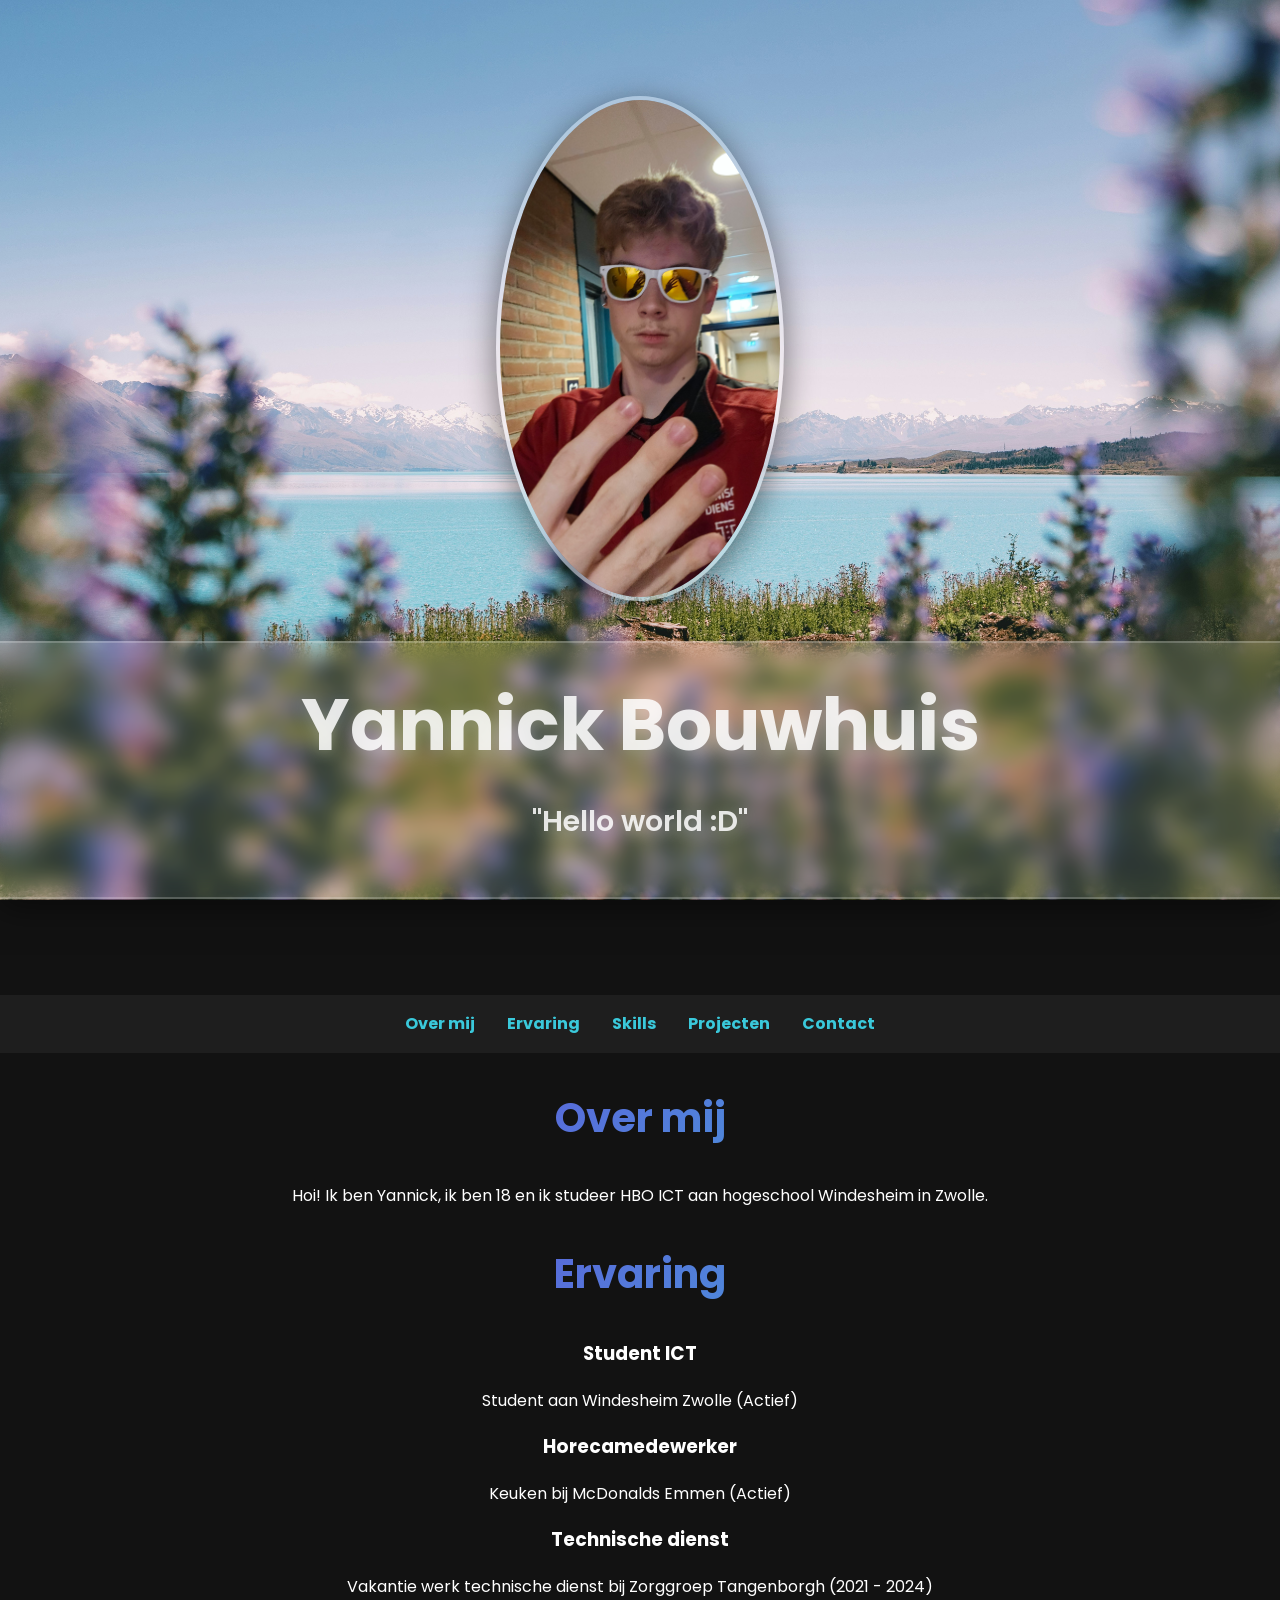
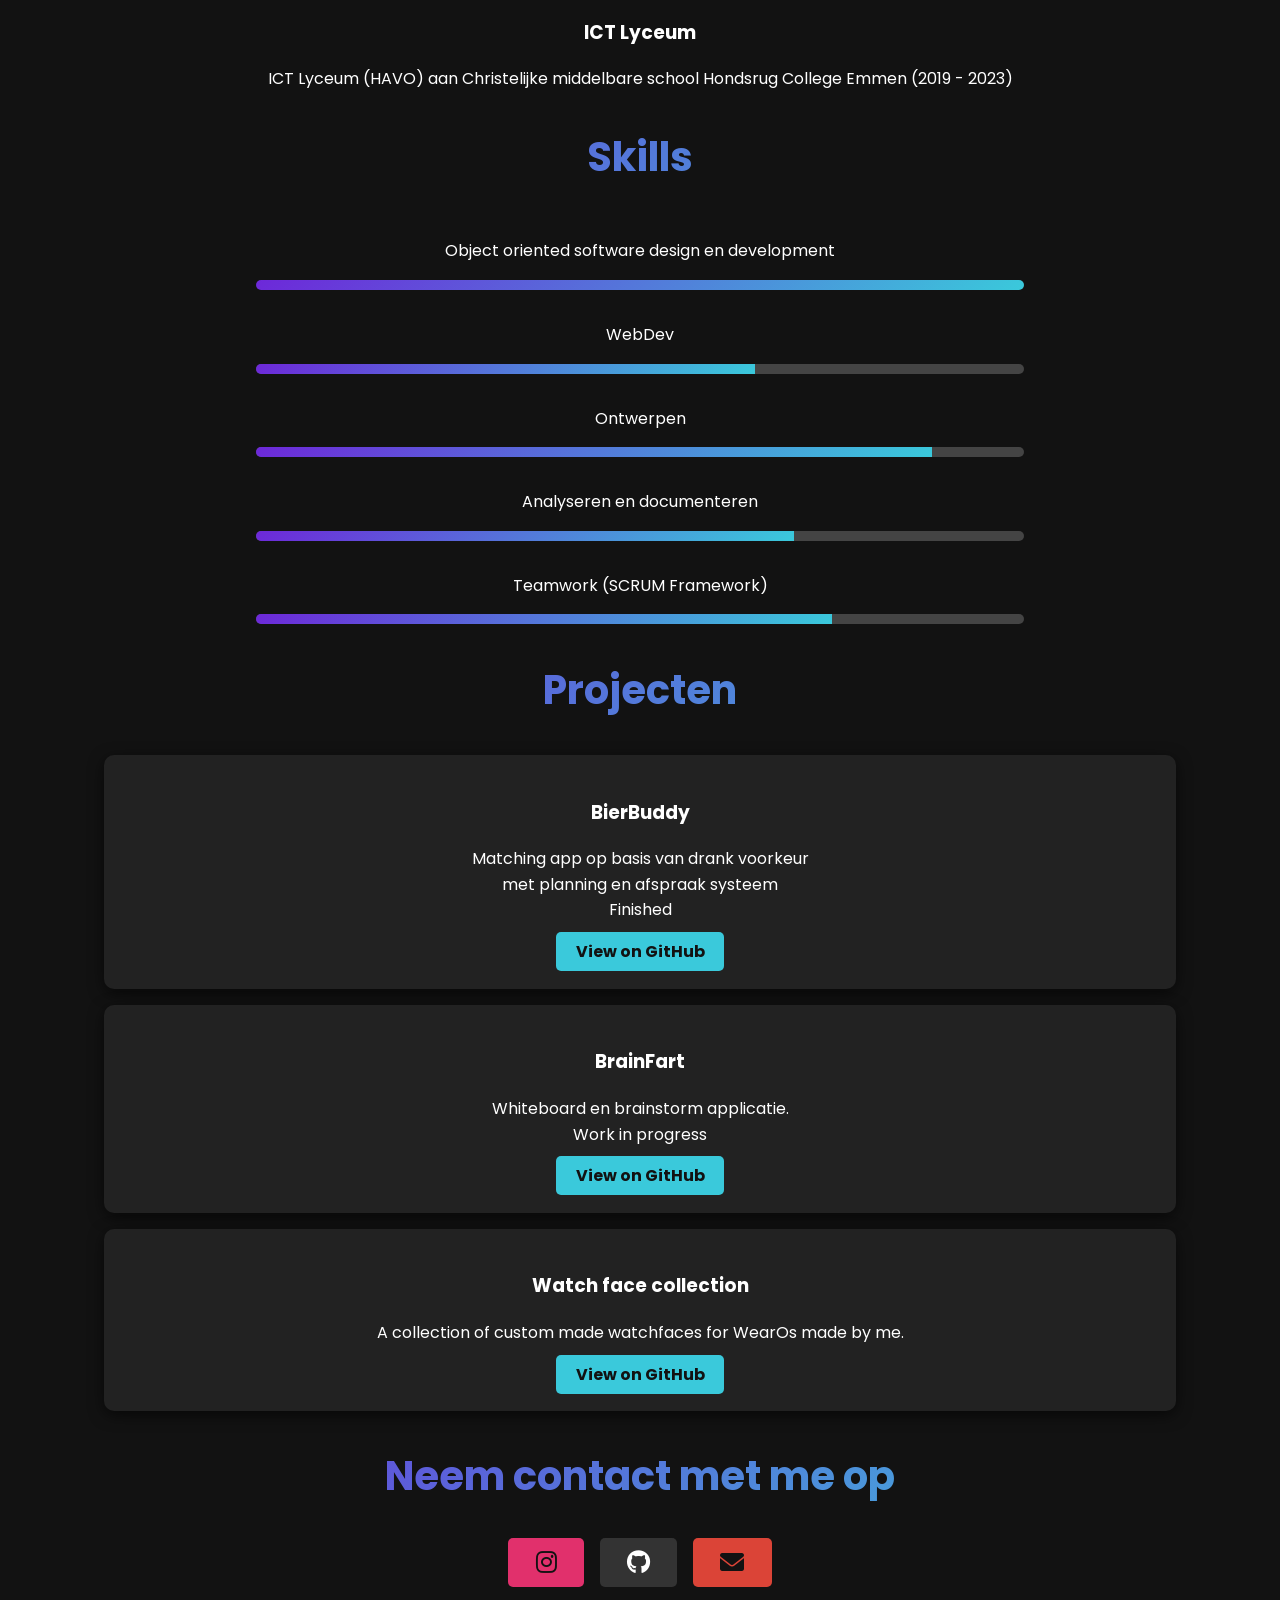
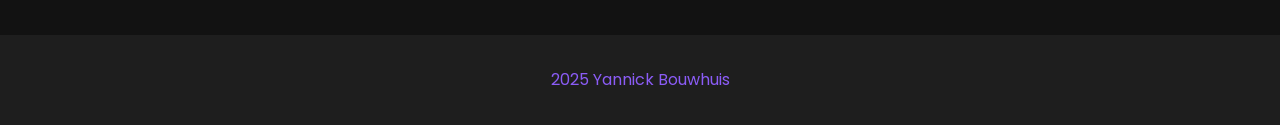
<file: index.html>
<!DOCTYPE html>
<html lang="nl">
<head>
    <meta charset="UTF-8">
    <meta name="viewport" content="width=device-width, initial-scale=1.0">
    <title>Y Bouwhuis | Portfolio</title>
    <link rel="stylesheet" href="styles.css">
    <link rel="stylesheet" href="https://cdnjs.cloudflare.com/ajax/libs/font-awesome/6.0.0/css/all.min.css">
    <link rel="stylesheet" href="https://fonts.googleapis.com/css2?family=Poppins:wght@300;400;600&display=swap">
    <link rel="icon" href="favicon.png" type="image/png">
</head>
<body>
    <div id="loading-screen">
        <div class="loader"></div>
        <p>Loading...</p>
    </div>

    <header class="hero">
        <div class="container">
            <img src="pfp.png" alt="Yannick Bouwhuis" class="profile-pic">
            <div class="hero-title">
                <h1>Yannick Bouwhuis</h1>
                <p class="tagline" lang="en">"Hello world :D"</p>
            </div>
        </div>
    </header>


    <nav class="navbar">
        <a href="#about">Over mij</a>
        <a href="#experience">Ervaring</a>
        <a href="#skills">Skills</a>
        <a href="#projects">Projecten</a>
        <a href="#contact">Contact</a>
    </nav>

    <section id="about">
        <div class="container">
            <h2>Over mij</h2>
            <p>Hoi! Ik ben Yannick, ik ben 18 en ik studeer HBO ICT aan hogeschool Windesheim in Zwolle.</p>
        </div>
    </section>

    <section id="experience">
        <div class="container">
            <h2>Ervaring</h2>
            <div class="timeline">

                <div class="timeline-item">
                    <h3>Student ICT</h3>
                    <p>Student aan Windesheim Zwolle (Actief)</p>
                </div>

                <div class="timeline-item">
                    <h3>Horecamedewerker</h3>
                    <p>Keuken bij McDonalds Emmen (Actief)</p>
                </div>

                <div class="timeline-item">
                    <h3>Technische dienst</h3>
                    <p>Vakantie werk technische dienst bij Zorggroep Tangenborgh (2021 - 2024)</p>
                </div>

                <div class="timeline-item">
                    <h3>ICT Lyceum</h3>
                    <p>ICT Lyceum (HAVO) aan Christelijke middelbare school Hondsrug College Emmen (2019 - 2023)</p>
                </div>

            </div>
        </div>
    </section>

    <section id="skills">
        <div class="container">
            <h2>Skills</h2>

            <div class="skill">
                <p>Object oriented software design en development</p>
                <div class="progress-bar"><div style="width: 100%"></div></div>
            </div>

            <div class="skill">
                <p>WebDev</p>
                <div class="progress-bar"><div style="width: 65%"></div></div>
            </div>

            <div class="skill">
                <p>Ontwerpen</p>
                <div class="progress-bar"><div style="width: 88%"></div></div>
            </div>

            <div class="skill">
                <p>Analyseren en documenteren</p>
                <div class="progress-bar"><div style="width: 70%"></div></div>
            </div>

            <div class="skill">
                <p>Teamwork (SCRUM Framework)</p>
                <div class="progress-bar"><div style="width: 75%"></div></div>
            </div>

</section>

    <section id="projects">
        <div class="container">
            <h2>Projecten</h2>

            <div class="project-card">
                <h3>BierBuddy</h3>
                <p>Matching app op basis van drank voorkeur <br />met planning en afspraak systeem<br />Finished</p>
                <a href="https://github.com/HiddeXA/BierBuddy" class="btn">View on GitHub</a>
            </div>

            <div class="project-card">
                <h3>BrainFart</h3>
                <p>Whiteboard en brainstorm applicatie. <br/>Work in progress</p>
                <a href="https://github.com/Yannick-student/BrainFart" class="btn">View on GitHub</a>
            </div>

            <div class="project-card">
                <h3>Watch face collection</h3>
                <p>A collection of custom made watchfaces for WearOs made by me.</p>
                <a href="https://github.com/Yannick-student/WatchFaceCollection" class="btn">View on GitHub</a>
            </div>

        </div>
    </section>

    <section id="contact">
        <div class="container">
            <h2>Neem contact met me op</h2>
            <div class="socials">
                <a href="https://www.instagram.com/yanbouw?igsh=MWZ3dW9lN28wZmp0dA==" class="btn insta"><i class="fab fa-instagram"></i></a>
                <a href="https://github.com/Yannick-student" class="btn github" target="_blank">
                    <i class="fab fa-github"></i>
                </a>
                <a href="mailto:bouwhuisyannick@gmail.com" class="btn mail"><i class="fas fa-envelope"></i></a>
            </div>
        </div>
    </section>

    <footer>
        <p>2025 Yannick Bouwhuis</p>
    </footer>

    <script src="script.js"></script>
</body>
</html>
</file>
<file: styles.css>
/* Gradient Definition */
:root {
	--primary-gradient: linear-gradient(135deg, #6D28D9, #3AC9DB);
}


body {
	margin: 0;
	font-family: 'Poppins', sans-serif;
	background-color: #121212;
	color: #fff;
	line-height: 1.6;
}


#loading-screen {
	position: fixed;
	width: 100%;
	height: 100vh;
	background-color: #121212;
	color: #fff;
	display: flex;
	flex-direction: column;
	align-items: center;
	justify-content: center;
	z-index: 9999; 
	opacity: 1;
	visibility: visible;
	transition: opacity 0.5s ease, visibility 0.5s;
}

.loader {
	border: 6px solid rgba(255, 255, 255, 0.2);
	border-top: 6px solid #3AC9DB;
	border-radius: 50%;
	width: 60px;
	height: 60px;
	animation: spin 1s linear infinite;
	margin-bottom: 1rem;
}

@keyframes spin {
	from {
		transform: rotate(0deg);
	}

	to {
		transform: rotate(360deg);
	}
}

#loading-screen.hidden {
	opacity: 0;
	visibility: hidden;
}



.hero {
	text-align: center;
	padding: 6rem 0;
	background: var(--primary-gradient);
	background-image: url('bg.jpg');
	background-size: cover;
	background-attachment: fixed; 
	background-position: center;
	background-blend-mode: overlay;
}

.profile-pic {
	width: 280px;
	border-radius: 50%;
	border: 4px solid rgba(255, 255, 255, 0.3); 
	box-shadow: 0 8px 32px rgba(0, 0, 0, 0.5); 
	backdrop-filter: blur(15px);
	-webkit-backdrop-filter: blur(15px); 
	transition: transform 0.3s ease; 
}


.hero-title {
	width: 100%;
	max-width: 100vw; 
	padding: 1.5rem 0; 
	border-radius: 0; 
	background: rgba(255, 255, 255, 0.1);
	backdrop-filter: blur(10px);
	-webkit-backdrop-filter: blur(10px);
	border-top: 2px solid rgba(255, 255, 255, 0.2);
	border-bottom: 2px solid rgba(255, 255, 255, 0.2);
	box-shadow: 0 8px 32px rgba(0, 0, 0, 0.5);
	color: rgba(255, 255, 255, 0.85);
	text-shadow: 0 4px 15px rgba(255, 255, 255, 0.3);
	text-align: center; 
	margin-top: 2rem; 
}


	.hero-title h1 {
		font-size: 4.5rem;
		font-weight: 700;
		margin: 0;
	}


	.hero-title .tagline {
		font-size: 1.8rem;
		font-weight: 600;
		margin-top: 0.5rem;
		padding-top: 0.5rem;
	}





.navbar {
	display: flex;
	justify-content: center;
	background: #1E1E1E;
	padding: 1rem 0;
	gap: 2rem;
}

	.navbar a {
		color: #3AC9DB;
		text-decoration: none;
		font-weight: bold;
		transition: color 0.3s ease;
	}

		.navbar a:hover {
			color: #8B5CF6;
		}

h2 {
	text-align: center;
	font-size: 2.5rem;
	background: var(--primary-gradient);
	-webkit-background-clip: text;
	-webkit-text-fill-color: transparent;
}


.skill {
	margin: 1rem 0;
}

.progress-bar {
	height: 10px;
	background: #444;
	border-radius: 5px;
	overflow: hidden;
}

	.progress-bar div {
		height: 100%;
		background: var(--primary-gradient);
	}


.project-card {
	background: #222;
	padding: 1.5rem;
	border-radius: 10px;
	margin-bottom: 1rem;
	text-align: center;
	box-shadow: 0 4px 15px rgba(0, 0, 0, 0.6);
}


.btn {
	background-color: #3AC9DB; 
	color: #121212;
	font-weight: bold;
	padding: 0.5rem 1.2rem;
	border-radius: 5px;
	text-decoration: none;
	margin-top: 1rem;
	transition: transform 0.2s, background 0.3s;
}

	.btn:hover {
		background-color: #8B5CF6; 
		transform: scale(1.05);
	}

	
	#about, #experience, #skills, #projects, #contact {
		text-align: center;
	}


	.skill {
		display: flex;
		flex-direction: column;
		align-items: center;
	}

	.progress-bar {
		width: 60%; 
	}

	
	.project-card {  
	margin-left: auto;  
	margin-right: auto;  
	width: 80%; 
	}


	.socials {
		display: flex;
		justify-content: center;
		gap: 1rem;
	}

#contact .socials {
	margin-top: -20px; 
	margin-bottom: 3rem; 
}



footer {
	text-align: center;
	background: #1E1E1E;
	padding: 1rem 0;
	color: #8B5CF6;
}


.btn i {
    font-size: 1.5rem;
    padding: 0.3rem 0.5rem;
}

.insta {
	background-color: #E1306C;
}

.github {
	background-color: #333; 
	color: #fff; 
}


.mail {
	background-color: #DB4437;
}


.btn:hover {
	opacity: 0.8;
	transform: scale(1.1); 
}

/* Responsive Design for Mobile Devices */
@media (max-width: 768px) {

	.hero {
		padding: 4rem 1rem; 
	}

	.profile-pic {
		width: 180px; 
	}

	.hero-title h1 {
		font-size: 3rem; 
	}

	.hero-title .tagline {
		font-size: 1.2rem; 
	}

	.navbar {
		flex-direction: column; 
		gap: 1rem; 
	}

		.navbar a {
			margin-left: 10px;
		}


	.progress-bar {
		width: 90%; 
	}


	.project-card {
		width: 95%;
	}


	.socials {
		flex-direction: row; 
		gap: 0.5rem; 
	}


	footer {
		padding: 0.5rem 0; 
		font-size: 0.9rem; 
	}

	html, body {
		overflow-x: hidden; 
		width: 100%; 
		box-sizing: border-box; 
	}


	.hero,
	.hero-title,
	.project-card,
	.progress-bar {
		max-width: 100%; 
	}

	body {
		margin: 0;
		padding: 0;
	}
}
</file>
